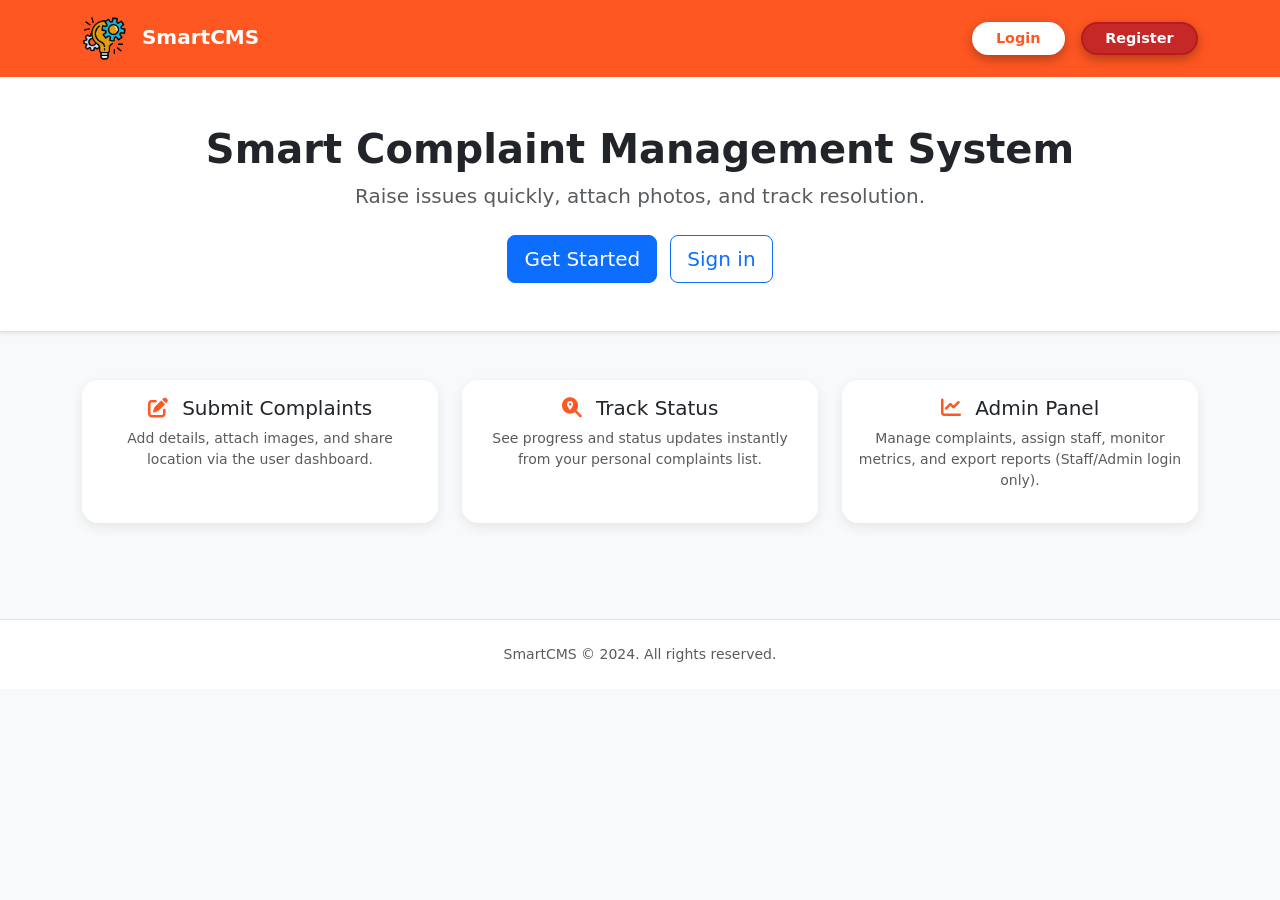
<file: index.html>
<!DOCTYPE html>
<html lang="en">
<head>
  <meta charset="utf-8" />
  <meta name="viewport" content="width=device-width,initial-scale=1" />
  <title>SCMS — Home</title>
  <link href="https://cdn.jsdelivr.net/npm/bootstrap@5.3.0/dist/css/bootstrap.min.css" rel="stylesheet" />
  <link rel="stylesheet" href="css/style.css" />
  <link rel="stylesheet" href="https://cdnjs.cloudflare.com/ajax/libs/font-awesome/6.5.1/css/all.min.css" /> 
</head>
<body class="bg-light">

  <nav class="navbar navbar-expand-lg navbar-dark bg-primary">
    <div class="container">
      <a class="navbar-brand fw-bold" href="index.html">
        <img src="images/logo.png" alt="SmartCMS Logo" class="me-2" style="height: 45px;">
        SmartCMS
      </a>
      <button class="navbar-toggler" type="button" data-bs-toggle="collapse" data-bs-target="#nav">
        <span class="navbar-toggler-icon"></span>
      </button>
      <div class="collapse navbar-collapse" id="nav">
        <ul class="navbar-nav ms-auto" id="authNavContainer">
          <li class="nav-item"><a class="nav-link" href="login.html">Login</a></li>
          <li class="nav-item"><a class="nav-link btn btn-outline-light ms-2" href="register.html">Register</a></li>
        </ul>
      </div>
    </div>
  </nav>

  <header class="py-5 text-center bg-white border-bottom shadow-sm">
    <div class="container">
      <h1 class="fw-bold mb-2">Smart Complaint Management System</h1>
      <p class="lead text-muted mb-4">Raise issues quickly, attach photos, and track resolution.</p>
      <a class="btn btn-primary btn-lg" href="register.html">Get Started</a>
      <a class="btn btn-outline-primary btn-lg ms-2" href="login.html">Sign in</a>
    </div>
  </header>

  <main class="container py-5">
    <div class="row g-4 text-center">
      <div class="col-md-4">
        <div class="card h-100 p-3">
          <h5><i class="fas fa-edit text-primary me-2"></i> Submit Complaints</h5>
          <p class="small text-muted">Add details, attach images, and share location via the user dashboard.</p>
        </div>
      </div>
      <div class="col-md-4">
        <div class="card h-100 p-3">
          <h5><i class="fas fa-search-location text-primary me-2"></i> Track Status</h5>
          <p class="small text-muted">See progress and status updates instantly from your personal complaints list.</p>
        </div>
      </div>
      <div class="col-md-4">
        <div class="card h-100 p-3">
          <h5><i class="fas fa-chart-line text-primary me-2"></i> Admin Panel</h5>
          <p class="small text-muted">Manage complaints, assign staff, monitor metrics, and export reports (Staff/Admin login only).</p>
        </div>
      </div>
    </div>
  </main>

  <footer class="py-4 bg-white text-center border-top mt-5">
    <div class="container">
      <p class="mb-0 small text-muted">SmartCMS &copy; 2024. All rights reserved.</p>
    </div>
  </footer>

  <script src="https://cdn.jsdelivr.net/npm/bootstrap@5.3.0/dist/js/bootstrap.bundle.min.js"></script>
  <script src="js/main.js"></script>
</body>
</html>
</file>
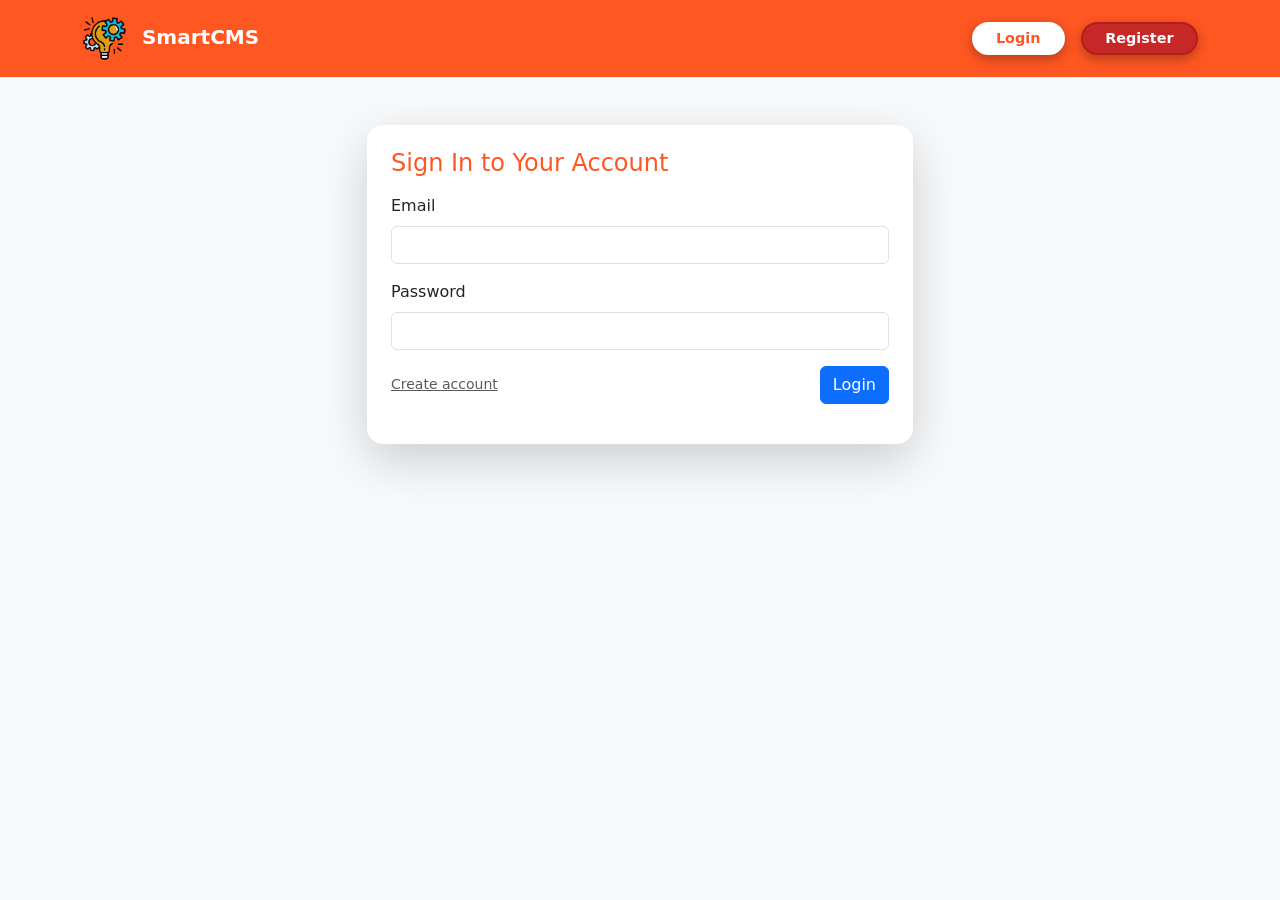
<file: admin_dashboard.html>
<!DOCTYPE html>
<html lang="en">
<head>
  <meta charset="utf-8" />
  <meta name="viewport" content="width=device-width,initial-scale=1" />
  <title>SCMS — Admin Dashboard</title>
  <link href="https://cdn.jsdelivr.net/npm/bootstrap@5.3.0/dist/css/bootstrap.min.css" rel="stylesheet" />
  <link rel="stylesheet" href="css/style.css" />
  <link rel="stylesheet" href="https://cdnjs.cloudflare.com/ajax/libs/font-awesome/6.5.1/css/all.min.css" /> 
</head>
<body class="bg-light">

  <!-- Navbar -->
  <nav class="navbar navbar-expand-lg navbar-dark bg-primary">
    <div class="container">
      <a class="navbar-brand fw-bold" href="admin_dashboard.html">
        <img src="images/logo.png" alt="SmartCMS Logo" class="me-2" style="height: 45px;">
        SmartCMS | Admin
      </a>
      <!-- Filled dynamically by main.js based on user role -->
      <div class="ms-auto d-flex" id="authNavContainer"></div>
    </div>
  </nav>

  <main class="container py-4">
    <h4 class="mb-3">System Overview and Complaint Queue</h4>

    <!-- Stat cards -->
    <div class="row row-cols-1 row-cols-md-4 g-4 mb-4 text-center">
      <div class="col">
        <div class="card p-3 border-primary bg-primary-subtle card-hover-effect" data-status="">
          <p class="stat-card-label text-primary mb-1">Total Complaints</p>
          <h2 class="fw-bold" id="statTotalCount">0</h2>
        </div>
      </div>
      <div class="col">
        <div class="card p-3 border-danger bg-danger-subtle card-hover-effect" data-status="open">
          <p class="stat-card-label text-danger mb-1">Still Open</p>
          <h2 class="fw-bold" id="statOpenCount">0</h2>
        </div>
      </div>
      <div class="col">
        <div class="card p-3 border-primary card-hover-effect" data-status="in_progress">
          <p class="stat-card-label text-primary mb-1">In Progress</p>
          <h2 class="fw-bold" id="statInProgressCount">0</h2>
        </div>
      </div>
      <div class="col">
        <div class="card p-3 border-success bg-success-subtle card-hover-effect" data-status="resolved">
          <p class="stat-card-label text-success mb-1">Total Resolved</p>
          <h2 class="fw-bold" id="statResolvedCount">0</h2>
        </div>
      </div>
    </div>

    <!-- Filters -->
    <div class="mb-3 d-flex gap-2 align-items-center">
      <select id="filterStatus" class="form-select w-auto">
        <option value="">All Statuses</option>
        <option value="open">Open</option>
        <option value="in_progress">In Progress</option>
        <option value="resolved">Resolved</option>
      </select>
      <input id="filterQuery" class="form-control" type="text"
             placeholder="Search by title, category, or submitter..." />
    </div>

    <!-- Complaints list -->
    <div class="card shadow-sm">
      <ul class="list-group list-group-flush" id="complaintsListBody">
        <li class="list-group-item text-center text-muted py-5" id="loadingMessage">
          <div class="spinner-border text-primary" role="status">
            <span class="visually-hidden">Loading...</span>
          </div>
          <p class="mt-2 mb-0 small">Fetching all complaints...</p>
        </li>
      </ul>
    </div>
  </main>

  <footer class="py-4 bg-white text-center border-top mt-5">
    <div class="container">
      <p class="mb-0 small text-muted">SmartCMS &copy; 2024. All rights reserved.</p>
    </div>
  </footer>

  <script src="https://cdn.jsdelivr.net/npm/bootstrap@5.3.0/dist/js/bootstrap.bundle.min.js"></script>
  <script src="js/main.js"></script>
</body>
</html>
</file>
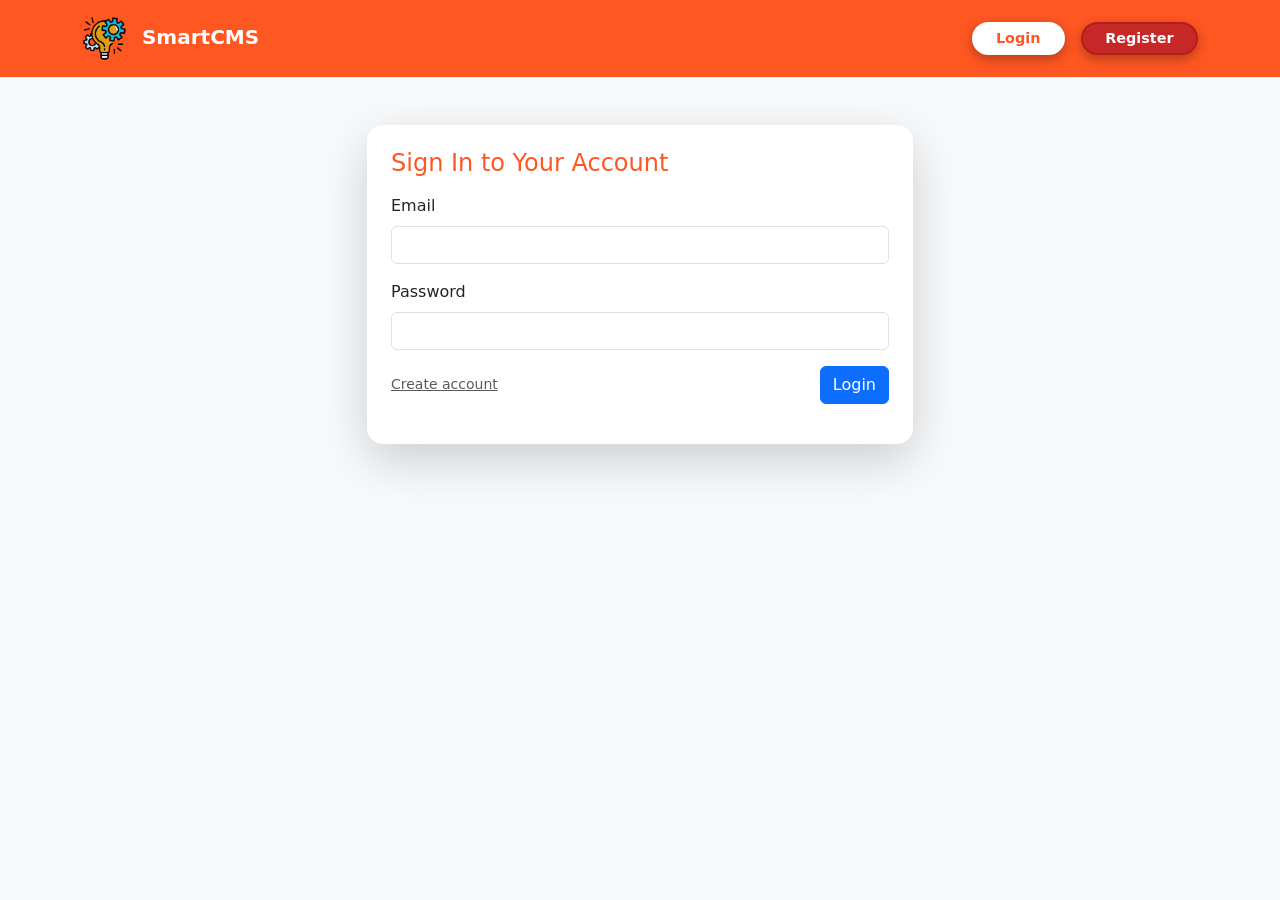
<file: complaint_detail.html>
<!DOCTYPE html>
<html lang="en">
<head>
  <meta charset="utf-8" />
  <meta name="viewport" content="width=device-width,initial-scale=1" />
  <title>SCMS — Complaint Details</title>
  <link href="https://cdn.jsdelivr.net/npm/bootstrap@5.3.0/dist/css/bootstrap.min.css" rel="stylesheet" />
  <link rel="stylesheet" href="css/style.css" />
  <link rel="stylesheet" href="https://cdnjs.cloudflare.com/ajax/libs/font-awesome/6.5.1/css/all.min.css" /> 
</head>
<body class="bg-light">

  <!-- Navbar -->
  <nav class="navbar navbar-expand-lg navbar-dark bg-primary">
    <div class="container">
      <a class="navbar-brand fw-bold" href="dashboard.html">
        <img src="images/logo.png" alt="SmartCMS Logo" class="me-2" style="height: 45px;">
        SmartCMS
      </a>
      <!-- Filled dynamically by main.js -->
      <div class="ms-auto" id="authNavContainer"></div>
    </div>
  </nav>

  <main class="container py-4">
    <div class="row justify-content-center">
      <div class="col-lg-9">
        <a href="javascript:history.back()" class="btn btn-sm btn-outline-secondary mb-3">
          <i class="fas fa-arrow-left me-1"></i> Back
        </a>

        <div class="card shadow-sm">
          <div class="card-body">
            <!-- Title + meta -->
            <h4 class="mb-1" id="detailTitle">Loading Complaint Title...</h4>
            <div class="text-muted small mb-3">
              <span id="detailMeta"></span>
              —
              Status:
              <span id="detailStatus" class="badge bg-secondary">Loading...</span>
            </div>

            <hr>

            <!-- Description -->
            <h6 class="text-primary mb-2">
              <i class="fas fa-info-circle me-1"></i> Description:
            </h6>
            <div id="detailDescription" class="mb-4">
              <p class="text-muted">Loading description...</p>
            </div>

            <!-- Images -->
            <h6 class="text-primary mb-2">
              <i class="fas fa-camera me-1"></i> Attached Images:
            </h6>
            <div id="detailImages" class="mb-4 d-flex gap-2 flex-wrap">
              <p class="text-muted small">No images attached.</p>
            </div>

            <!-- Admin controls: shown only for admin by main.js -->
            <div id="adminControlsCard"
                 class="card bg-light border-warning mb-3"
                 style="display: none;">
              <div class="card-body p-3">
                <h6 class="card-title text-primary mb-2">
                  <i class="fas fa-gavel me-1"></i> Update Status
                </h6>
                <p class="small text-muted mb-2">
                  Only administrators can change the status of this complaint.
                </p>
                <form id="statusUpdateForm" class="d-flex flex-wrap gap-3 align-items-center">
                  <label for="newStatus" class="form-label mb-0 fw-bold small">
                    Current / New Status:
                  </label>
                  <select id="newStatus" name="newStatus" class="form-select form-select-sm w-auto">
                    <option value="open">Open</option>
                    <option value="in_progress">In Progress</option>
                    <option value="resolved">Resolved</option>
                  </select>
                  <button type="submit" class="btn btn-sm btn-warning">
                    Save Status
                  </button>
                  <div id="statusMessage" class="small mt-0"></div>
                </form>
              </div>
            </div>

          </div>
        </div>
      </div>
    </div>
  </main>

  <footer class="py-4 bg-white text-center border-top mt-5">
    <div class="container">
      <p class="mb-0 small text-muted">SmartCMS &copy; 2024. All rights reserved.</p>
    </div>
  </footer>

  <script src="https://cdn.jsdelivr.net/npm/bootstrap@5.3.0/dist/js/bootstrap.bundle.min.js"></script>
  <script src="js/main.js"></script>
</body>
</html>
</file>
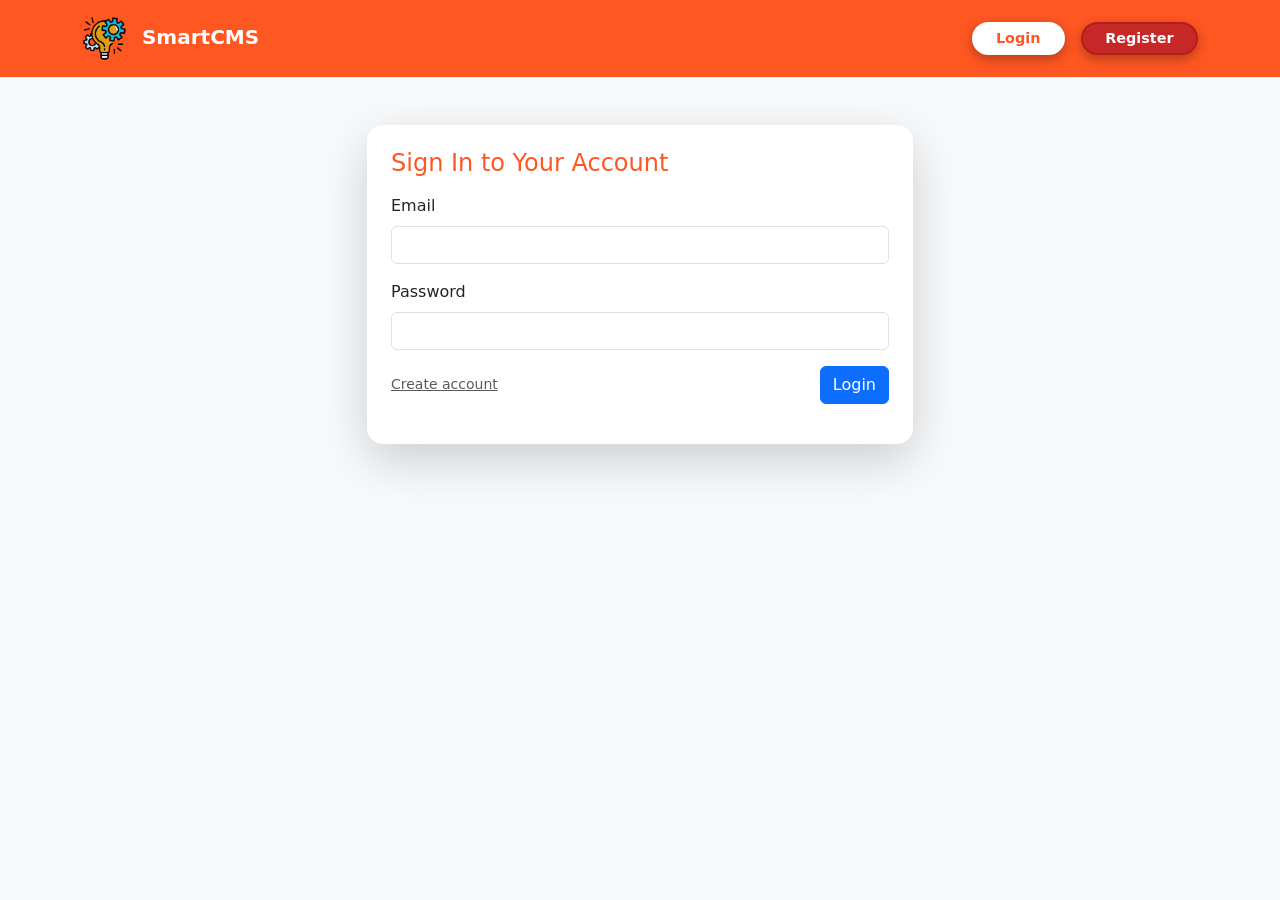
<file: complaints_list.html>
<!DOCTYPE html>
<html lang="en">
<head>
  <meta charset="utf-8" />
  <meta name="viewport" content="width=device-width,initial-scale=1" />
  <title>SCMS — My Complaints</title>
  <link href="https://cdn.jsdelivr.net/npm/bootstrap@5.3.0/dist/css/bootstrap.min.css" rel="stylesheet" />
  <link rel="stylesheet" href="css/style.css" />
  <link rel="stylesheet" href="https://cdnjs.cloudflare.com/ajax/libs/font-awesome/6.5.1/css/all.min.css" /> 
</head>
<body class="bg-light">

  <nav class="navbar navbar-expand-lg navbar-dark bg-primary">
    <div class="container">
      <a class="navbar-brand fw-bold" href="dashboard.html">
        <img src="images/logo.png" alt="SmartCMS Logo" class="me-2" style="height: 45px;">
        SmartCMS
      </a>
      <div class="ms-auto" id="authNavContainer">
        </div>
    </div>
  </nav>

  <main class="container py-4">
    <h4 class="mb-3">My Complaints</h4>

    <div class="mb-3 d-flex gap-2 align-items-center">
      <select id="filterStatus" class="form-select w-auto">
        <option value="">All Statuses</option>
        <option value="open">Open</option>
        <option value="in_progress">In Progress</option>
        <option value="resolved">Resolved</option>
      </select>
      <input id="filterQuery" class="form-control" placeholder="Search by title or category" />
    </div>

    <div class="card shadow-sm">
      <div class="card-body p-0">
        <div class="table-responsive">
          <table class="table table-hover align-middle m-0">
            <thead>
              <tr>
                <th scope="col" style="width: 35%">Title / ID</th>
                <th class="d-none d-sm-table-cell" scope="col" style="width: 20%">Category</th>
                <th scope="col" style="width: 15%">Status</th>
                <th class="d-none d-md-table-cell" scope="col" style="width: 15%">Date</th>
                <th scope="col" style="width: 15%">Action</th>
              </tr>
            </thead>
            <tbody id="complaintsListBody">
              </tbody>
          </table>
        </div>
      </div>
    </div>
  </main>

  <footer class="py-4 bg-white text-center border-top mt-5">
    <div class="container">
      <p class="mb-0 small text-muted">SmartCMS &copy; 2024. All rights reserved.</p>
    </div>
  </footer>

  <script src="https://cdn.jsdelivr.net/npm/bootstrap@5.3.0/dist/js/bootstrap.bundle.min.js"></script>
  <script src="js/main.js"></script>
</body>
</html>
</file>
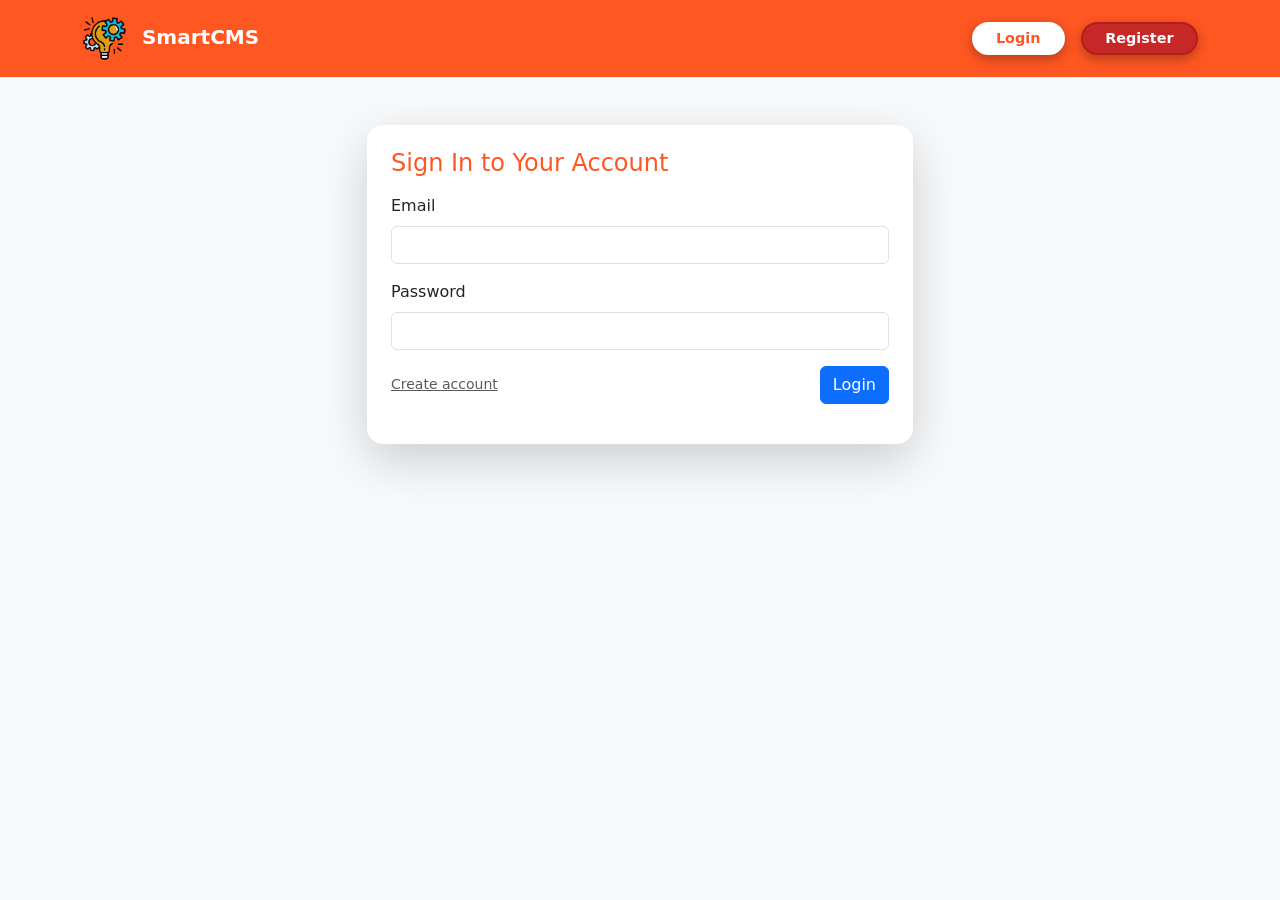
<file: dashboard.html>
<!DOCTYPE html>
<html lang="en">
<head>
  <meta charset="utf-8" />
  <meta name="viewport" content="width=device-width,initial-scale=1" />
  <title>SCMS — Dashboard</title>
  <link href="https://cdn.jsdelivr.net/npm/bootstrap@5.3.0/dist/css/bootstrap.min.css" rel="stylesheet" />
  <link rel="stylesheet" href="css/style.css" />
  <link rel="stylesheet" href="https://cdnjs.cloudflare.com/ajax/libs/font-awesome/6.5.1/css/all.min.css" /> 
</head>
<body class="bg-light">

  <!-- Navbar filled by JS -->
  <nav class="navbar navbar-expand-lg navbar-dark bg-primary">
    <div class="container">
      <a class="navbar-brand fw-bold" href="dashboard.html">
        <img src="images/logo.png" alt="SmartCMS Logo" class="me-2" style="height: 45px;">
        SmartCMS
      </a>
      <div id="authNavContainer" class="d-flex ms-auto">
        <!-- Filled dynamically -->
      </div>
    </div>
  </nav>

  <main class="container py-5">
    <!-- Welcome + CTA -->
    <div class="d-flex justify-content-between align-items-center mb-4 pb-3 border-bottom">
      <div>
        <h2 class="fw-light">
          Welcome back, <span id="welcomeUserName" class="fw-bold text-primary">User</span>!
        </h2>
        <p class="text-muted mb-0">Overview of your submitted grievances.</p>
      </div>
      <div>
        <a class="btn btn-primary btn-lg shadow" href="submit_complaint.html">
          <i class="fas fa-bullhorn me-2"></i> Report a New Issue
        </a>
      </div>
    </div>

    <!-- Stat cards -->
    <div class="row g-4 mb-5">
      <!-- Open -->
      <div class="col-md-4">
        <a href="complaints_list.html?status=open" class="text-decoration-none card-hover-effect" data-status="open">
          <div class="card p-4 bg-danger-subtle border-danger h-100">
            <div class="d-flex align-items-center">
              <i class="fas fa-exclamation-triangle fa-2x text-danger me-3"></i>
              <div>
                <div class="small text-danger fw-bold stat-card-label">OPEN ISSUES</div>
                <h3 id="statOpenCount" class="display-6 text-danger fw-bold mb-0">0</h3>
              </div>
            </div>
          </div>
        </a>
      </div>

      <!-- In progress -->
      <div class="col-md-4">
        <a href="complaints_list.html?status=in_progress" class="text-decoration-none card-hover-effect" data-status="in_progress">
          <div class="card p-4 bg-primary-subtle border-primary h-100">
            <div class="d-flex align-items-center">
              <i class="fas fa-tools fa-2x text-primary me-3"></i>
              <div>
                <div class="small text-primary fw-bold stat-card-label">IN PROGRESS</div>
                <h3 id="statInProgressCount" class="display-6 text-primary fw-bold mb-0">0</h3>
              </div>
            </div>
          </div>
        </a>
      </div>

      <!-- Resolved -->
      <div class="col-md-4">
        <a href="complaints_list.html?status=resolved" class="text-decoration-none card-hover-effect" data-status="resolved">
          <div class="card p-4 bg-success-subtle border-success h-100">
            <div class="d-flex align-items-center">
              <i class="fas fa-check-circle fa-2x text-success me-3"></i>
              <div>
                <div class="small text-success fw-bold stat-card-label">RESOLVED</div>
                <h3 id="statResolvedCount" class="display-6 text-success fw-bold mb-0">0</h3>
              </div>
            </div>
          </div>
        </a>
      </div>
    </div>

    <!-- Total (optional, used by JS) -->
    <div class="row mb-4">
      <div class="col-12">
        <div class="card p-3 bg-secondary-subtle border-secondary">
          <div class="d-flex justify-content-between align-items-center">
            <div class="small text-secondary fw-bold">TOTAL COMPLAINTS</div>
            <h3 id="statTotalCount" class="mb-0 fw-bold text-secondary">0</h3>
          </div>
        </div>
      </div>
    </div>

    <!-- Recent activity -->
    <div class="row g-4">
      <div class="col-12">
        <div class="card p-4">
          <h4 class="mb-3"><i class="fas fa-history me-2 text-muted"></i> Recent Activity</h4>
          <p class="small text-muted border-bottom pb-3">Your last few submitted complaints.</p>

          <div class="mt-3">
            <ul id="recentComplaintsList" class="list-group list-group-flush">
              <!-- JS will insert items here -->
            </ul>
            <div class="text-center mt-4">
              <a href="complaints_list.html" class="btn btn-outline-primary">
                <i class="fas fa-eye me-2"></i> View All Complaints
              </a>
            </div>
          </div>
        </div>
      </div>
    </div>
  </main>

  <script src="https://cdn.jsdelivr.net/npm/bootstrap@5.3.0/dist/js/bootstrap.bundle.min.js"></script>
  <script src="js/main.js"></script>
</body>
</html>
</file>
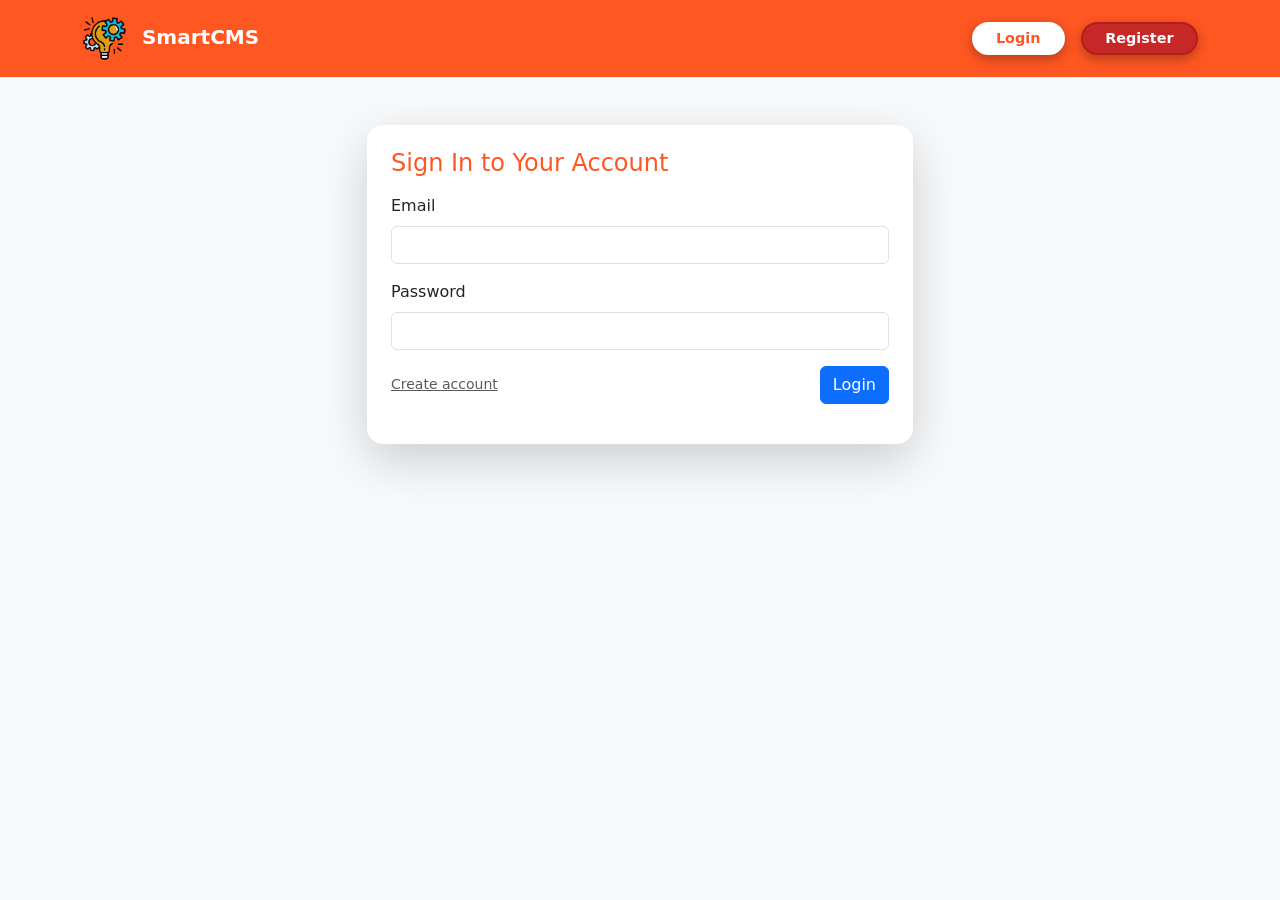
<file: login.html>
<!DOCTYPE html>
<html lang="en">
<head>
  <meta charset="utf-8" />
  <meta name="viewport" content="width=device-width,initial-scale=1" />
  <title>SCMS — Login</title>
  <link href="https://cdn.jsdelivr.net/npm/bootstrap@5.3.0/dist/css/bootstrap.min.css" rel="stylesheet" />
  <link rel="stylesheet" href="css/style.css" />
</head>
<body class="bg-light">

  <nav class="navbar navbar-expand-lg navbar-dark bg-primary">
    <div class="container">
      <a class="navbar-brand fw-bold" href="index.html">
        <img src="images/logo.png" alt="SmartCMS Logo" class="me-2" style="height: 45px;">
        SmartCMS
      </a>
      <div id="authNavContainer"></div>
    </div>
  </nav>

  <main class="container py-5">
    <div class="row justify-content-center">
      <div class="col-md-6">
        <div class="card shadow-lg">
          <div class="card-body p-4">
            <h4 class="card-title mb-3 text-primary">Sign In to Your Account</h4>
            <form id="loginForm" action="#" method="post" novalidate>
              <div class="mb-3">
                <label for="loginEmail" class="form-label">Email</label>
                <input id="loginEmail" name="email" type="email" class="form-control" required />
                <div class="invalid-feedback">Please enter a valid email.</div>
              </div>
              <div class="mb-3">
                <label for="loginPassword" class="form-label">Password</label>
                <input id="loginPassword" name="password" type="password" class="form-control" required minlength="6" />
                <div class="invalid-feedback">Password is required.</div>
              </div>
              <div class="d-flex justify-content-between align-items-center mb-3">
                <a href="register.html" class="small text-muted">Create account</a>
                <button class="btn btn-primary" type="submit">Login</button>
              </div>
              <div id="loginMessage" class="small mt-2"></div>
            </form>
          </div>
        </div>
      </div>
    </div>
  </main>

  <script src="https://cdn.jsdelivr.net/npm/bootstrap@5.3.0/dist/js/bootstrap.bundle.min.js"></script>
  <script src="js/main.js"></script>
</body>
</html>
</file>
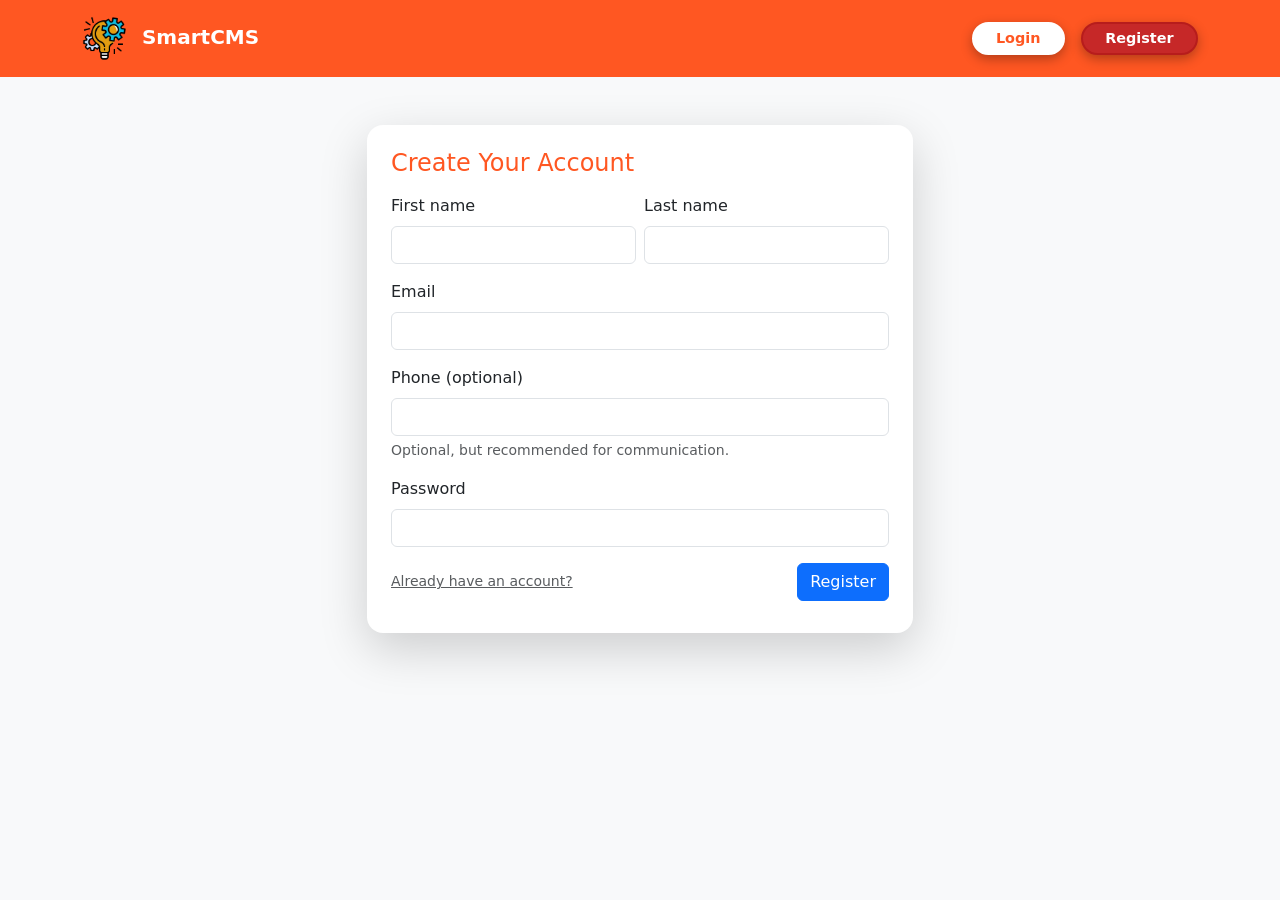
<file: register.html>
<!DOCTYPE html>
<html lang="en">
<head>
  <meta charset="utf-8" />
  <meta name="viewport" content="width=device-width,initial-scale=1" />
  <title>SCMS — Register</title>
  <link href="https://cdn.jsdelivr.net/npm/bootstrap@5.3.0/dist/css/bootstrap.min.css" rel="stylesheet" />
  <link rel="stylesheet" href="css/style.css" />
</head>
<body class="bg-light">

  <nav class="navbar navbar-expand-lg navbar-dark bg-primary">
    <div class="container">
      <a class="navbar-brand fw-bold" href="index.html">
        <img src="images/logo.png" alt="SmartCMS Logo" class="me-2" style="height: 45px;">
        SmartCMS
      </a>
      <div id="authNavContainer"></div>
    </div>
  </nav>

  <main class="container py-5">
    <div class="row justify-content-center">
      <div class="col-md-7 col-lg-6">
        <div class="card shadow-lg">
          <div class="card-body p-4">
            <h4 class="card-title mb-3 text-primary">Create Your Account</h4>
            <form id="registerForm" action="#" method="post" novalidate>
              <div class="row g-2">
                <div class="col-md-6 mb-3">
                  <label for="firstName" class="form-label">First name</label>
                  <input id="firstName" name="firstName" type="text" class="form-control" required />
                  <div class="invalid-feedback">First name is required.</div>
                </div>
                <div class="col-md-6 mb-3">
                  <label for="lastName" class="form-label">Last name</label>
                  <input id="lastName" name="lastName" type="text" class="form-control" required />
                  <div class="invalid-feedback">Last name is required.</div>
                </div>
              </div>
              <div class="mb-3">
                <label for="regEmail" class="form-label">Email</label>
                <input id="regEmail" name="email" type="email" class="form-control" required />
                <div class="invalid-feedback">Please enter a valid email.</div>
              </div>
              <div class="mb-3">
                <label for="regPhone" class="form-label">Phone (optional)</label>
                <input id="regPhone" name="phone" type="tel" class="form-control" />
                <div class="form-text">Optional, but recommended for communication.</div>
              </div>
              <div class="mb-3">
                <label for="regPassword" class="form-label">Password</label>
                <input id="regPassword" name="password" type="password" class="form-control" minlength="6" required />
                <div class="invalid-feedback">Password must be at least 6 characters.</div>
              </div>
              <div class="d-flex justify-content-between align-items-center">
                <a href="login.html" class="small text-muted">Already have an account?</a>
                <button class="btn btn-primary" type="submit">Register</button>
              </div>
              <div id="registerMessage" class="small mt-2"></div>
            </form>
          </div>
        </div>
      </div>
    </div>
  </main>

  <script src="https://cdn.jsdelivr.net/npm/bootstrap@5.3.0/dist/js/bootstrap.bundle.min.js"></script>
  <script src="js/main.js"></script>
</body>
</html>
</file>
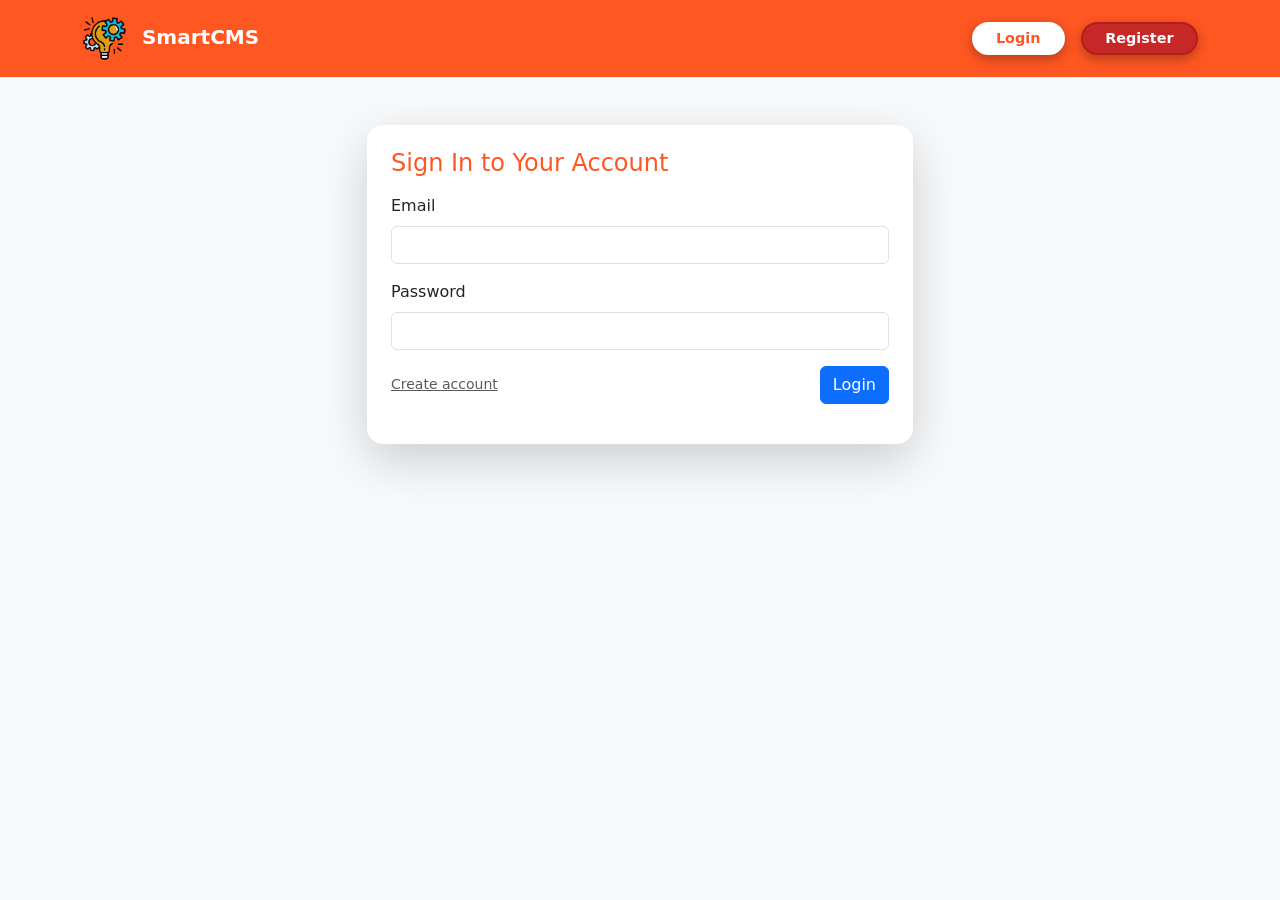
<file: submit_complaint.html>
<!DOCTYPE html>
<html lang="en">
<head>
  <meta charset="utf-8" />
  <meta name="viewport" content="width=device-width,initial-scale=1" />
  <title>SCMS — Submit Complaint</title>
  <link href="https://cdn.jsdelivr.net/npm/bootstrap@5.3.0/dist/css/bootstrap.min.css" rel="stylesheet" />
  <link rel="stylesheet" href="css/style.css" />
  <link rel="stylesheet" href="https://cdnjs.cloudflare.com/ajax/libs/font-awesome/6.5.1/css/all.min.css" /> 
</head>
<body class="bg-light">

  <nav class="navbar navbar-expand-lg navbar-dark bg-primary">
    <div class="container">
      <a class="navbar-brand fw-bold" href="dashboard.html">
        <img src="images/logo.png" alt="SmartCMS Logo" class="me-2" style="height: 45px;">
        SmartCMS
      </a>
      <div class="ms-auto" id="authNavContainer">
        </div>
    </div>
  </nav>

  <main class="container py-4">
    <div class="row justify-content-center">
      <div class="col-lg-9">
        <div class="card shadow-sm">
          <div class="card-body">
            <h4 class="mb-3 text-primary"><i class="fas fa-bullhorn me-2"></i> Submit a new complaint</h4>
            <form id="complaintForm" action="#" method="post" enctype="multipart/form-data" novalidate>
              
              <div class="mb-3">
                <label for="title" class="form-label">Title</label>
                <input id="title" name="title" class="form-control" maxlength="100" required />
                <div class="invalid-feedback">A brief title is required.</div>
              </div>

              <div class="mb-3">
                <label for="category" class="form-label">Category</label>
                <select id="category" name="category" class="form-select" required>
                  <option value="">Select a Category</option>
                  <option value="Road Maintenance">Road Maintenance (Potholes, Damage)</option>
                  <option value="Street Lighting">Street Lighting (Outages)</option>
                  <option value="Water & Sanitation">Water & Sanitation (Leaks, Sewage)</option>
                  <option value="Waste Management">Waste Management (Uncollected Trash)</option>
                  <option value="Public Safety">Public Safety (Hazardous Objects)</option>
                  <option value="Other">Other</option>
                </select>
                <div class="invalid-feedback">Please select a category.</div>
              </div>

              <div class="mb-3">
                <label for="location" class="form-label">Location (Address or Landmark)</label>
                <input id="location" name="location" class="form-control" required />
                <div class="form-text">Example: Corner of Main St. and Elm Ave.</div>
                <div class="invalid-feedback">The location is required.</div>
              </div>

              <div class="mb-3">
                <label for="description" class="form-label">Description</label>
                <textarea id="description" name="description" rows="4" class="form-control" required></textarea>
                <div class="form-text">Provide as much detail as possible, including specific coordinates if you have them.</div>
                <div class="invalid-feedback">A detailed description is required.</div>
              </div>

              <div class="mb-3">
                <label class="form-label">Attach photos (up to 4)</label>
                <input id="images" name="images[]" type="file" accept="image/*" class="form-control" multiple />
                <div id="preview" class="mt-2 d-flex gap-2 flex-wrap"></div>
                <div class="form-text">Accepted formats: JPG, PNG, GIF. Max 4 files.</div>
              </div>

              <div class="d-flex justify-content-end">
                <button class="btn btn-light me-2" type="reset">Reset</button>
                <button class="btn btn-primary" type="submit">Submit Complaint</button>
              </div>
              <div id="complaintMessage" class="small mt-2 text-danger"></div>
            </form>
          </div>
        </div>
      </div>
    </div>
  </main>

  <script src="https://cdn.jsdelivr.net/npm/bootstrap@5.3.0/dist/js/bootstrap.bundle.min.js"></script>
  <script src="js/main.js"></script>
</body>
</html>
</file>
<file: css/style.css>
/* css/style.css */


/* --- 1. Theme Variables: Orange-Red & White (User's New Theme) --- */
:root {
    /* Define the new primary color: a warm, deep orange-red (HEX: #FF5722) */
    --bs-primary: #FF5722;
    --bs-primary-rgb: 255, 87, 34;

    /* Subtle background and border colors for themed cards */
    --bs-primary-subtle: #fbe9e7; /* Very light orange-red */
    --bs-border-primary: #ffab91; /* Light border color */
    
    /* Ensure primary text on primary background is white */
    --bs-navbar-active-color: #ffffff;
    --bs-btn-primary-color: #ffffff;
}

body {
    font-family: system-ui, -apple-system, "Segoe UI", Roboto, "Helvetica Neue", Arial;
    background-color: var(--bs-light);
}


/* --- 2. Base Component Styling --- */

.card {
    border: none;
    border-radius: 16px; /* Increased radius for modern feel */
    box-shadow: 0 4px 12px rgba(0, 0, 0, 0.08); /* Soft, floating effect */
    transition: transform 0.2s, box-shadow 0.2s;
}

.img-thumbnail {
    border-radius: 8px; /* Match card styling */
}

/* Status Badge Styling for prominence */
.badge-status {
    padding: 0.5em 1rem; /* More pill-shaped */
    font-size: 0.8em;
    min-width: 100px;
    text-align: center;
    font-weight: bold;
}

/* Stat Card Colors */
.bg-danger-subtle { background-color: #f8d7da !important; }
.border-danger { border-color: #f5c6cb !important; border-width: 2px !important; }

.bg-success-subtle { background-color: #d1e7dd !important; }
.border-success { border-color: #badbcc !important; border-width: 2px !important; }

.bg-primary-subtle { background-color: var(--bs-primary-subtle) !important; }
.border-primary { border-color: var(--bs-border-primary) !important; border-width: 2px !important; }

/* Styling for stat card labels */
.stat-card-label {
    font-size: 0.9em;
    letter-spacing: 0.05em;
    text-transform: uppercase;
}

/* --- 3. Logo/Navbar Fix --- */
.navbar-brand {
    padding-top: 0.5rem;
    padding-bottom: 0.5rem;
}

/* --- 4. Motion Effects for Dashboard --- */
.card-hover-effect {
    cursor: pointer;
}

.card-hover-effect:hover {
    transform: translateY(-5px);
    box-shadow: 0 8px 20px rgba(0, 0, 0, 0.15);
}

/* Table Row Click Effect (for complaints_list) */
.table-hover tbody tr:hover {
    background-color: var(--bs-primary-subtle);
}

/* --- 5. Strong Navbar Auth Buttons (Login / Register) --- */

/* Ensure the container lays out the buttons nicely */
#authNavContainer {
    display: flex;
    align-items: center;
    gap: 0.75rem;
}

/* Shared pill style – override link look completely */
.navbar #authNavContainer .btn-auth-pill {
    display: inline-flex;
    align-items: center;
    justify-content: center;
    border-radius: 999px !important;
    font-weight: 700 !important;
    padding: 0.35rem 1.4rem !important;
    font-size: 0.9rem !important;
    border-width: 2px !important;
    box-shadow: 0 0.25rem 0.75rem rgba(0, 0, 0, 0.3) !important;
    text-decoration: none !important;
    line-height: 1.2;
    transition:
        transform 0.1s ease,
        box-shadow 0.1s ease,
        background-color 0.1s ease,
        color 0.1s ease,
        border-color 0.1s ease;
}

/* Login: white pill on orange navbar */
.navbar #authNavContainer .btn-auth-login {
    background-color: #ffffff !important;
    color: var(--bs-primary) !important;
    border-color: #ffffff !important;
}

/* Register: solid red pill */
.navbar #authNavContainer .btn-auth-register {
    background-color: #c62828 !important;   /* deep red */
    border-color: #b71c1c !important;
    color: #ffffff !important;
}

/* Hover/active effects */
.navbar #authNavContainer .btn-auth-login:hover,
.navbar #authNavContainer .btn-auth-login:focus {
    background-color: #ffe0d3 !important;
    border-color: #ffe0d3 !important;
    color: var(--bs-primary) !important;
    transform: translateY(-1px);
}

.navbar #authNavContainer .btn-auth-register:hover,
.navbar #authNavContainer .btn-auth-register:focus {
    background-color: #e53935 !important;
    border-color: #c62828 !important;
    color: #ffffff !important;
    transform: translateY(-1px);
}
</file>
